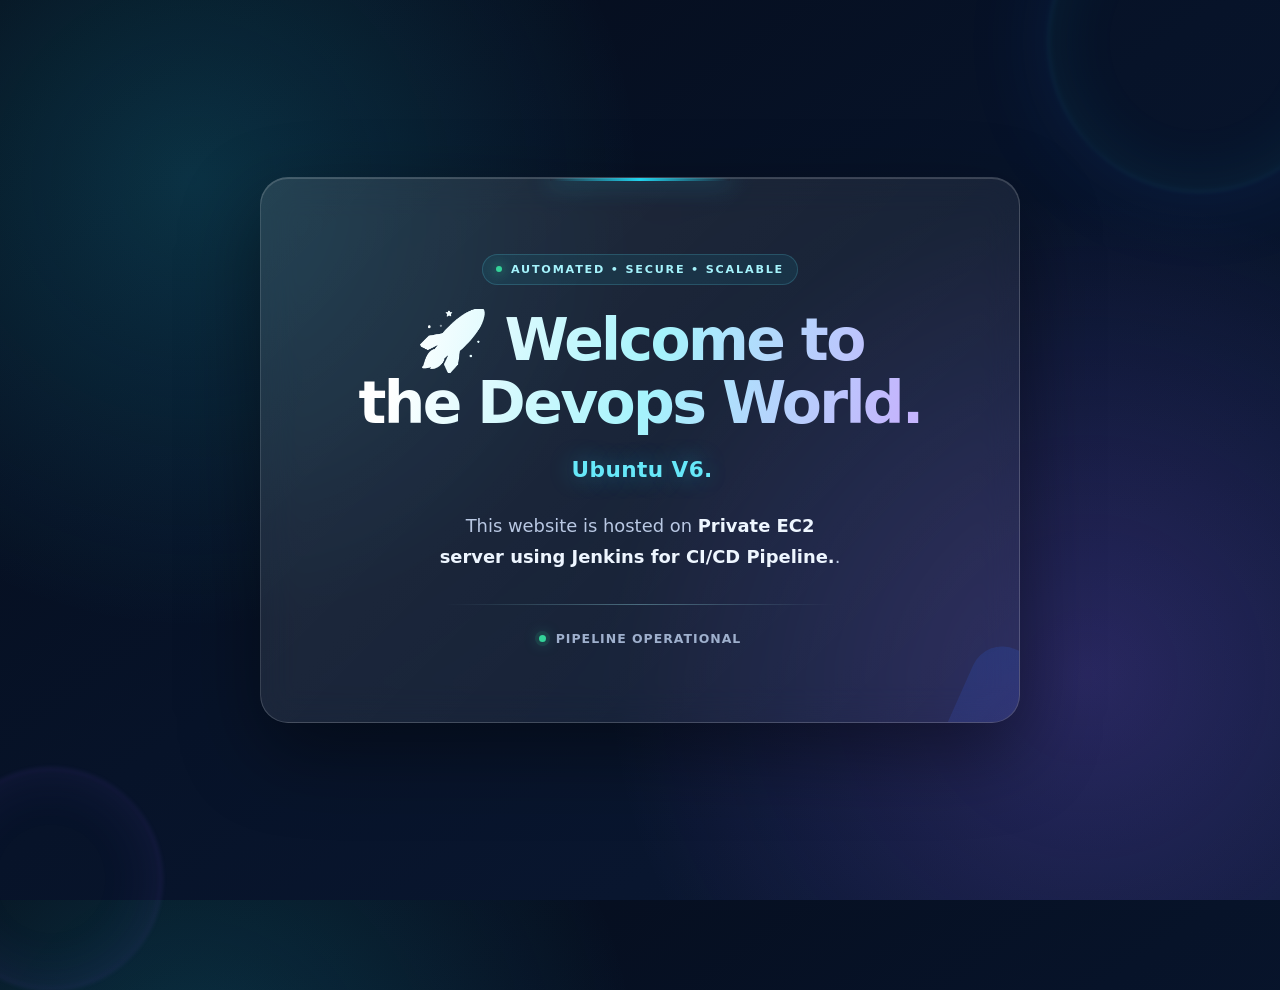
<file: index.html>
<!DOCTYPE html>
<html lang="en">
<head>
    <meta charset="UTF-8">
    <meta name="viewport" content="width=device-width, initial-scale=1.0">
    <title>Static Website</title>
    <style>
        :root {
            --navy: #071329;
            --blue: #2563eb;
            --cyan: #22d3ee;
            --violet: #8b5cf6;
            --text: #eaf2ff;
            --muted: #b9c8e3;
        }

        * {
            margin: 0;
            padding: 0;
            box-sizing: border-box;
        }

        body {
            min-height: 100vh;
            min-height: 100svh;
            padding: 28px;
            display: grid;
            place-items: center;
            overflow: hidden;
            position: relative;
            isolation: isolate;
            font-family: Inter, ui-sans-serif, system-ui, -apple-system, BlinkMacSystemFont,
                "Segoe UI", sans-serif;
            color: var(--text);
            background:
                radial-gradient(circle at 15% 20%, rgba(34, 211, 238, 0.18), transparent 28rem),
                radial-gradient(circle at 85% 75%, rgba(139, 92, 246, 0.24), transparent 30rem),
                linear-gradient(145deg, #050b18 0%, var(--navy) 48%, #0b1935 100%);
        }

        body::before,
        body::after {
            content: "";
            position: absolute;
            z-index: -1;
            border-radius: 50%;
            filter: blur(2px);
            animation: float 9s ease-in-out infinite;
        }

        body::before {
            width: 300px;
            height: 300px;
            top: -110px;
            right: -70px;
            border: 1px solid rgba(34, 211, 238, 0.22);
            box-shadow:
                inset 0 0 70px rgba(34, 211, 238, 0.08),
                0 0 90px rgba(37, 99, 235, 0.12);
        }

        body::after {
            width: 220px;
            height: 220px;
            bottom: -90px;
            left: -60px;
            border: 1px solid rgba(139, 92, 246, 0.25);
            box-shadow: inset 0 0 60px rgba(139, 92, 246, 0.1);
            animation-delay: -4s;
        }

        .container {
            width: min(100%, 760px);
            position: relative;
            padding: clamp(42px, 8vw, 76px) clamp(24px, 8vw, 72px);
            overflow: hidden;
            text-align: center;
            background: linear-gradient(
                135deg,
                rgba(255, 255, 255, 0.11),
                rgba(255, 255, 255, 0.045)
            );
            border: 1px solid rgba(255, 255, 255, 0.16);
            border-radius: 28px;
            box-shadow:
                0 30px 80px rgba(0, 0, 0, 0.42),
                inset 0 1px 0 rgba(255, 255, 255, 0.16);
            backdrop-filter: blur(18px);
            -webkit-backdrop-filter: blur(18px);
        }

        .container::before {
            content: "";
            width: 180px;
            height: 3px;
            position: absolute;
            top: 0;
            left: 50%;
            transform: translateX(-50%);
            background: linear-gradient(90deg, transparent, var(--cyan), transparent);
            box-shadow: 0 0 24px rgba(34, 211, 238, 0.75);
        }

        .container::after {
            content: "";
            width: 130px;
            height: 130px;
            position: absolute;
            right: -65px;
            bottom: -65px;
            border-radius: 32px;
            transform: rotate(24deg);
            background: linear-gradient(135deg, rgba(37, 99, 235, 0.18), rgba(139, 92, 246, 0.12));
        }

        .eyebrow {
            display: inline-flex;
            align-items: center;
            gap: 9px;
            margin-bottom: 24px;
            padding: 8px 13px;
            color: #a5f3fc;
            background: rgba(34, 211, 238, 0.08);
            border: 1px solid rgba(103, 232, 249, 0.18);
            border-radius: 999px;
            font-size: 0.7rem;
            font-weight: 700;
            letter-spacing: 0.16em;
            text-transform: uppercase;
        }

        .eyebrow::before {
            content: "";
            width: 6px;
            height: 6px;
            border-radius: 50%;
            background: #34d399;
            box-shadow: 0 0 12px rgba(52, 211, 153, 0.9);
        }

        h1 {
            max-width: 650px;
            margin: 0 auto 22px;
            font-size: clamp(2rem, 6vw, 3.65rem);
            font-weight: 800;
            line-height: 1.08;
            letter-spacing: -0.045em;
            text-wrap: balance;
            background: linear-gradient(105deg, #ffffff 12%, #a5f3fc 52%, #c4b5fd 92%);
            -webkit-background-clip: text;
            background-clip: text;
            color: transparent;
        }

        h2 {
            margin-bottom: 28px;
            color: #dbeafe;
            font-size: clamp(1.05rem, 3vw, 1.35rem);
            font-weight: 500;
            letter-spacing: 0.02em;
        }

        span {
            display: inline-block;
            margin-left: 0.2em;
            color: #67e8f9;
            font-weight: 750;
            text-shadow: 0 0 24px rgba(34, 211, 238, 0.4);
        }

        p {
            max-width: 590px;
            margin: 0 auto;
            color: var(--muted);
            font-size: clamp(0.98rem, 2.5vw, 1.12rem);
            line-height: 1.75;
            text-wrap: balance;
        }

        strong {
            color: #eef6ff;
            font-weight: 650;
        }

        .divider {
            width: min(100%, 390px);
            height: 1px;
            margin: 32px auto 22px;
            border: 0;
            background: linear-gradient(90deg, transparent, rgba(165, 243, 252, 0.35), transparent);
        }

        .status {
            display: inline-flex;
            align-items: center;
            gap: 10px;
            color: #9fb0cd;
            font-size: 0.78rem;
            font-weight: 600;
            letter-spacing: 0.08em;
            text-transform: uppercase;
        }

        .status::before {
            content: "";
            width: 7px;
            height: 7px;
            border-radius: 50%;
            background: #34d399;
            box-shadow: 0 0 0 4px rgba(52, 211, 153, 0.1), 0 0 14px rgba(52, 211, 153, 0.65);
            animation: pulse 2.2s ease-in-out infinite;
        }

        @keyframes float {
            0%,
            100% {
                transform: translate3d(0, 0, 0);
            }
            50% {
                transform: translate3d(0, 14px, 0);
            }
        }

        @keyframes pulse {
            50% {
                opacity: 0.45;
                transform: scale(0.82);
            }
        }

        @media (max-width: 520px) {
            body {
                padding: 18px;
            }

            .container {
                border-radius: 22px;
            }
        }

        @media (prefers-reduced-motion: reduce) {
            body::before,
            body::after,
            .status::before {
                animation: none;
            }
        }
    </style>
</head>

<body>

    <div class="container">
        <div class="eyebrow">Automated • Secure • Scalable</div>

        <h1>🚀 Welcome to the Devops World.</h1>

        <h2><span>Ubuntu V6.</span></h2>

        <p>
            This website is hosted on <strong>Private EC2 server using Jenkins for CI/CD Pipeline.</strong>.
        </p>

        <hr class="divider">

        <div class="status">Pipeline operational</div>
    </div>

</body>
</html>
</file>
